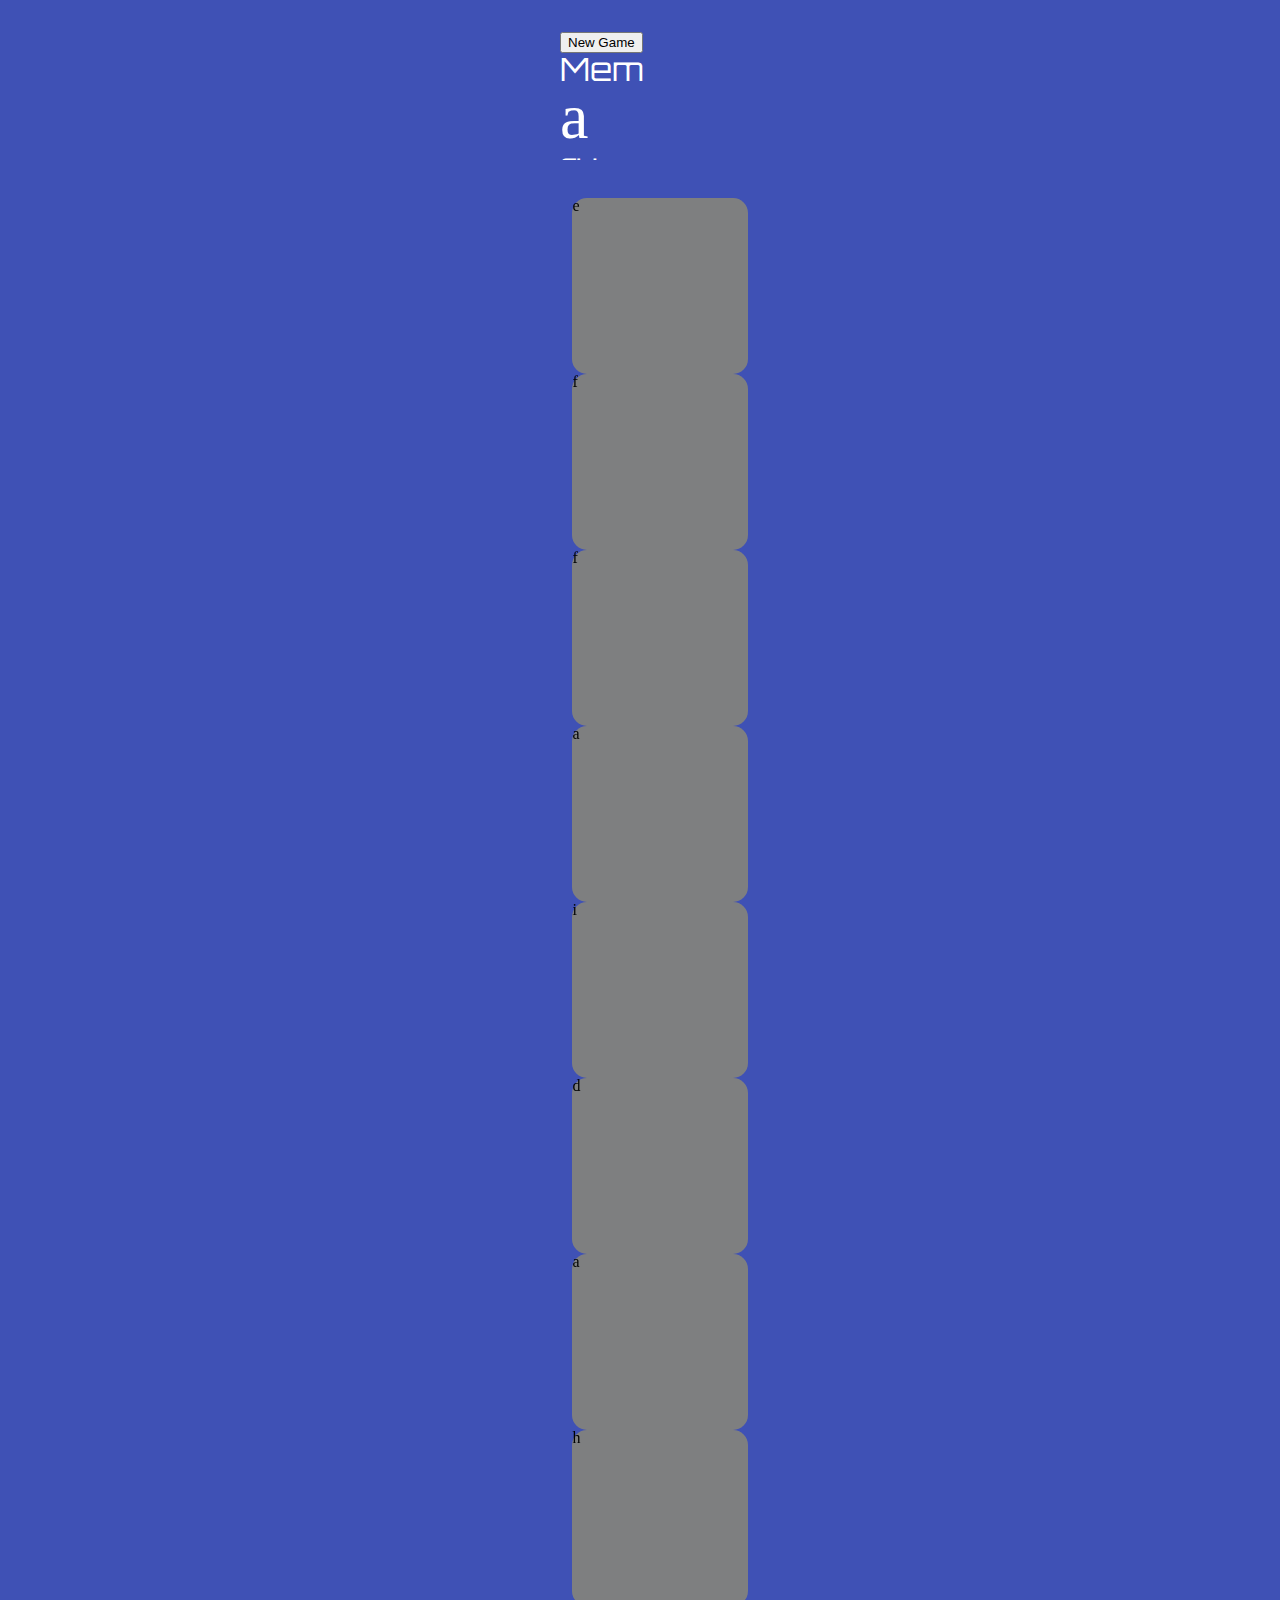
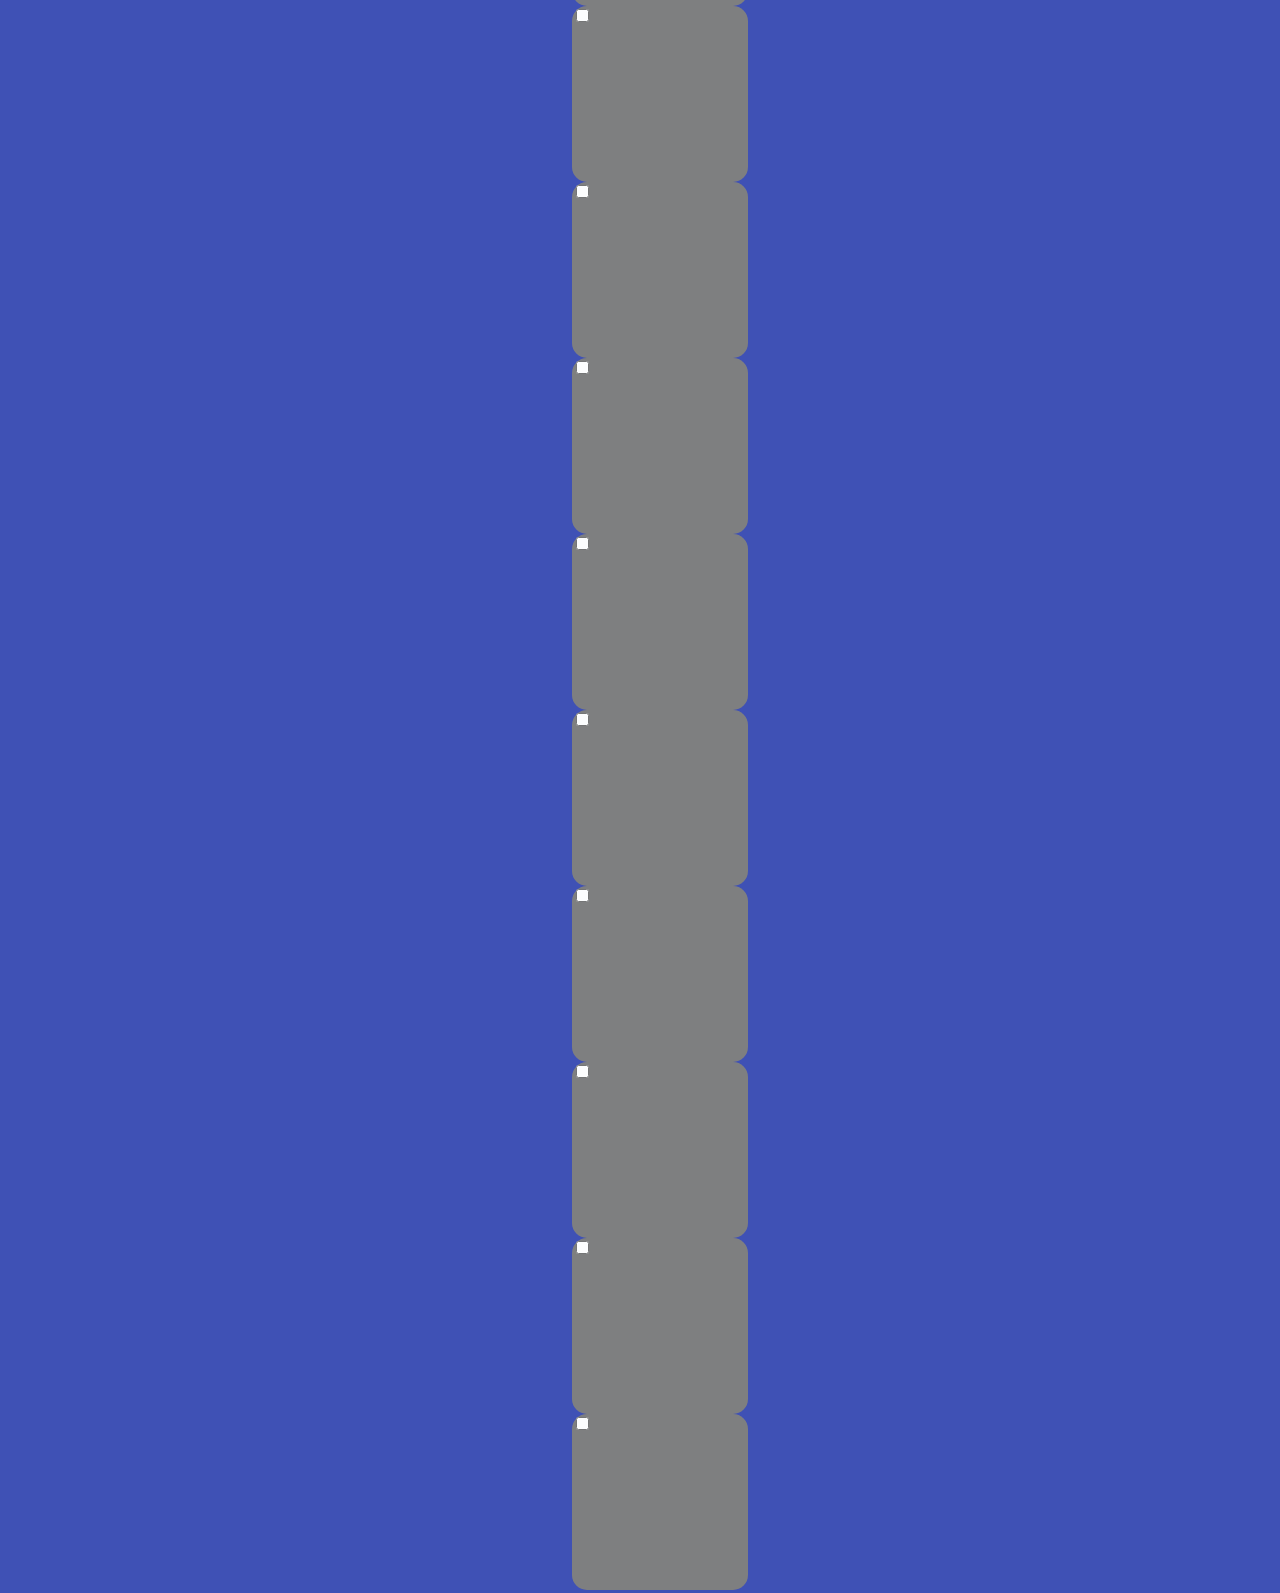
<file: index.html>
<!DOCTYPE html>
<html>
  <head>
        <meta charset="utf-8">
        <link rel="stylesheet" href="reset.css">
        <link rel="stylesheet" href="main.css">
        <link href='http://fonts.googleapis.com/css?family=Orbitron:500' rel='stylesheet' type='text/css'>
  </head>

  <body>

    <div class = "top-header">
      <div id = "new">
        <button type="button" id="MyButton">New Game</button>
      </div>
        <h1>Mem <div class = "headericon">a </div>ry</h1>
    </div>
    
    <div class = "game-container">

     <label class = "card-container" id = "test-card">
        <div class = "front">
        </div>
        <div id = "back">
        <span class = "game-card">
          <span id = "icon"></span>
        </div>
      </label>

     
     <label class = "card-container">
        <div class = "front">
        </div>
        <div id = "back">
        <span class = "game-card">
          <span id = "icon"></span>
        </div>
      </label>

      
     <label class = "card-container">
        <div class = "front">
        </div>
        <div id = "back">
        <span class = "game-card">
          <span id = "icon"></span>
        </div>
      </label>
      
      
     <label class = "card-container">
        <div class = "front">
        </div>
        <div id = "back">
        <span class = "game-card">
          <span id = "icon"></span>
        </div>
      </label>


     <label class = "card-container">
        <div class = "front">
        </div>
        <div id = "back">
        <span class = "game-card">
          <span id = "icon"></span>
        </div>
      </label>

     
     <label class = "card-container">
        <div class = "front">
        </div>
        <div id = "back">
        <span class = "game-card">
          <span id = "icon"></span>
        </div>
      </label>

     <label class = "card-container">
        <div class = "front">
        </div>
        <div id = "back">
        <span class = "game-card">
          <span id = "icon"></span>
        </div>
      </label>
     
     <label class = "card-container">
        <div class = "front">
        </div>
        <div id = "back">
        <span class = "game-card">
          <span id = "icon"></span>
        </div>
      </label>

      <label class = "card-container">
        <input type = "checkbox">
        <span class = "game-card">
          <span id = "icon"></span>
        </span>
      </label>

      <label class = "card-container">
        <input type = "checkbox">
        <span class = "game-card">
          <span id = "icon"></span>
        </span>
      </label>

      <label class = "card-container">
        <input type = "checkbox">
        <span class = "game-card">
          <span id = "icon"></span>
        </span>
      </label>

      <label class = "card-container">
        <input type = "checkbox">
        <span class = "game-card">
          <span id = "icon"></span>
        </span>
      </label>

      <label class = "card-container">
        <input type = "checkbox">
        <span class = "game-card">
          <span id = "icon"></span>
        </span>
      </label>

      <label class = "card-container">
        <input type = "checkbox">
        <span class = "game-card">
          <span id = "icon"></span>
        </span>
      </label>

      <label class = "card-container">
        <input type = "checkbox">
        <span class = "game-card">
          <span id = "icon"></span>
        </span>
      </label>

      <label class = "card-container">
        <input type = "checkbox">
        <span class = "game-card">
          <span id = "icon"></span>
        </span>
      </label>
    
    <label class = "card-container">
        <input type = "checkbox">
        <span class = "game-card">
          <span id = "icon"></span>
        </span>
      </label>
    
    </div>
    
    <script src = "https://cdnjs.cloudflare.com/ajax/libs/jquery/2.1.4/jquery.min.js"></script>
    <script src = "jQuery-Plugin-For-CSS3-Powered-Flip-Animations-justFlipIt/src/justflipit.min.js"></script>
    <script src = "main.js "></script>

   
 

  </body>
</html>
</file>
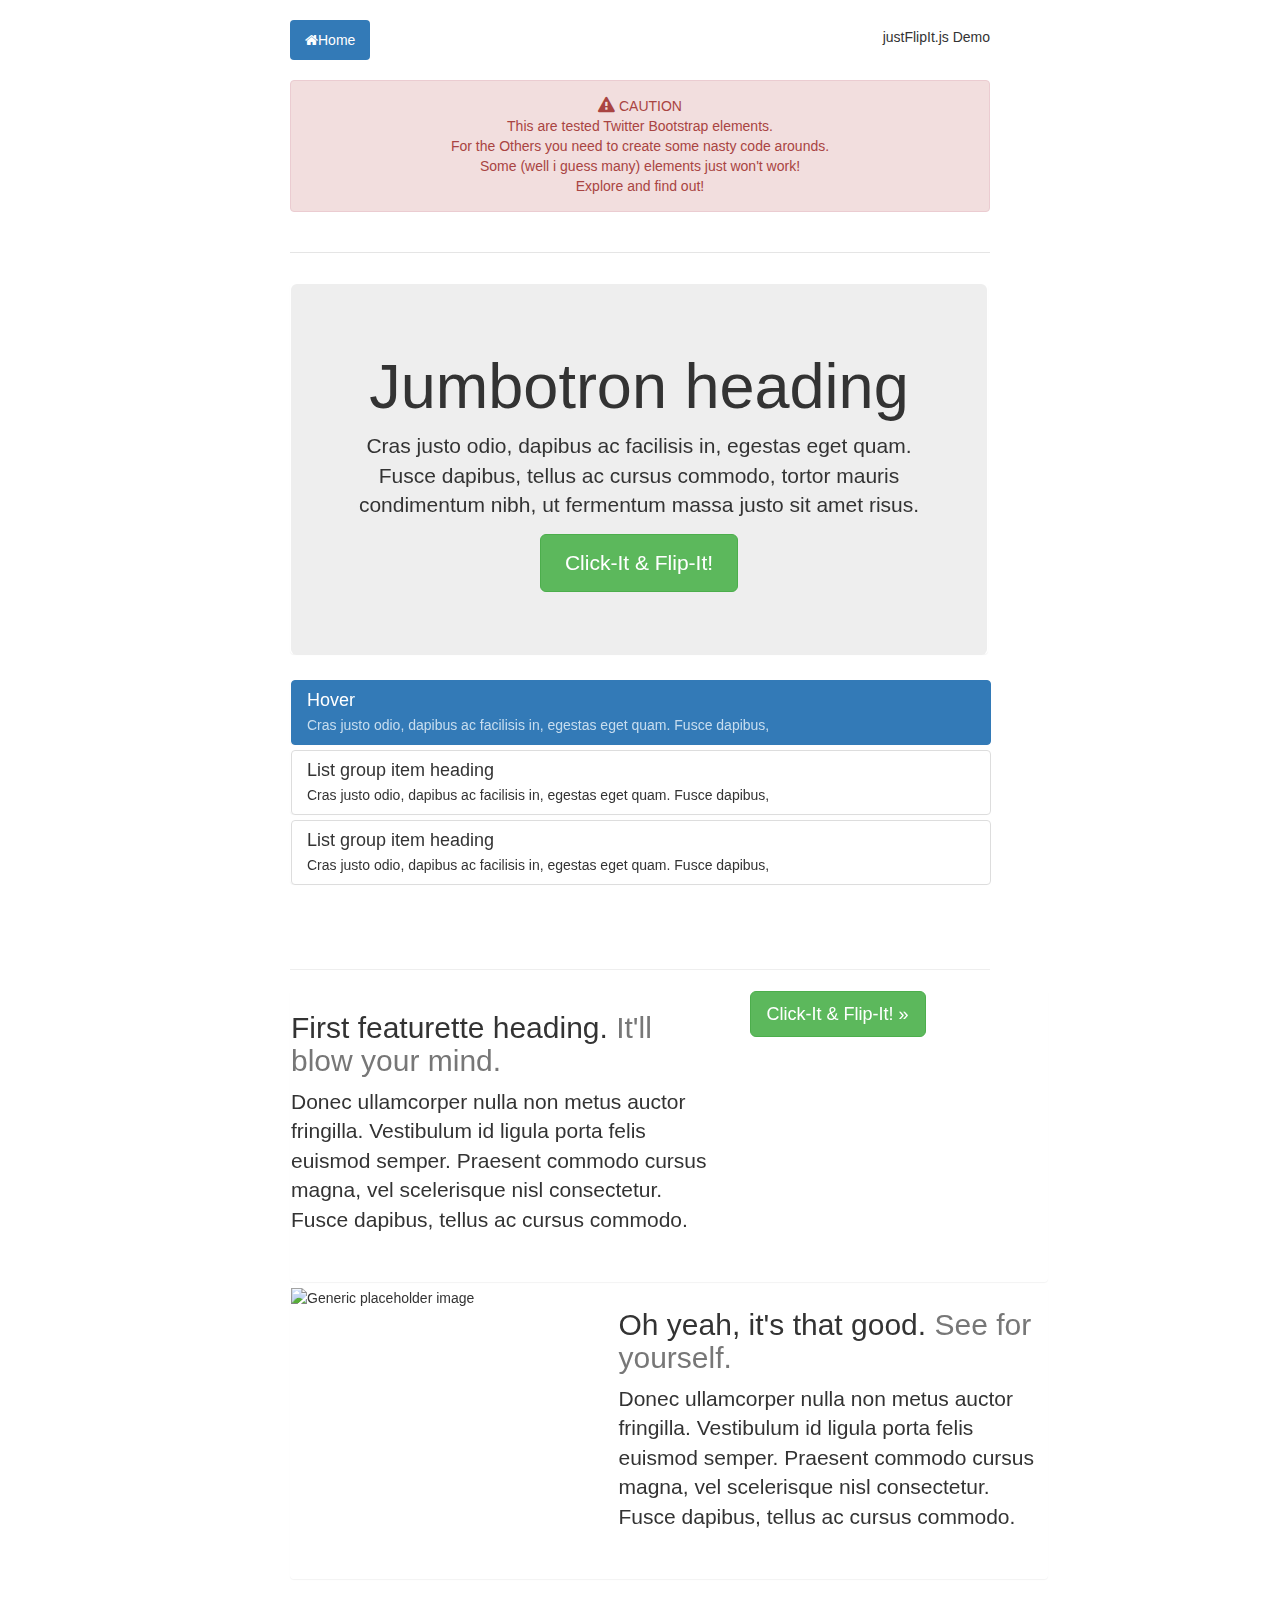
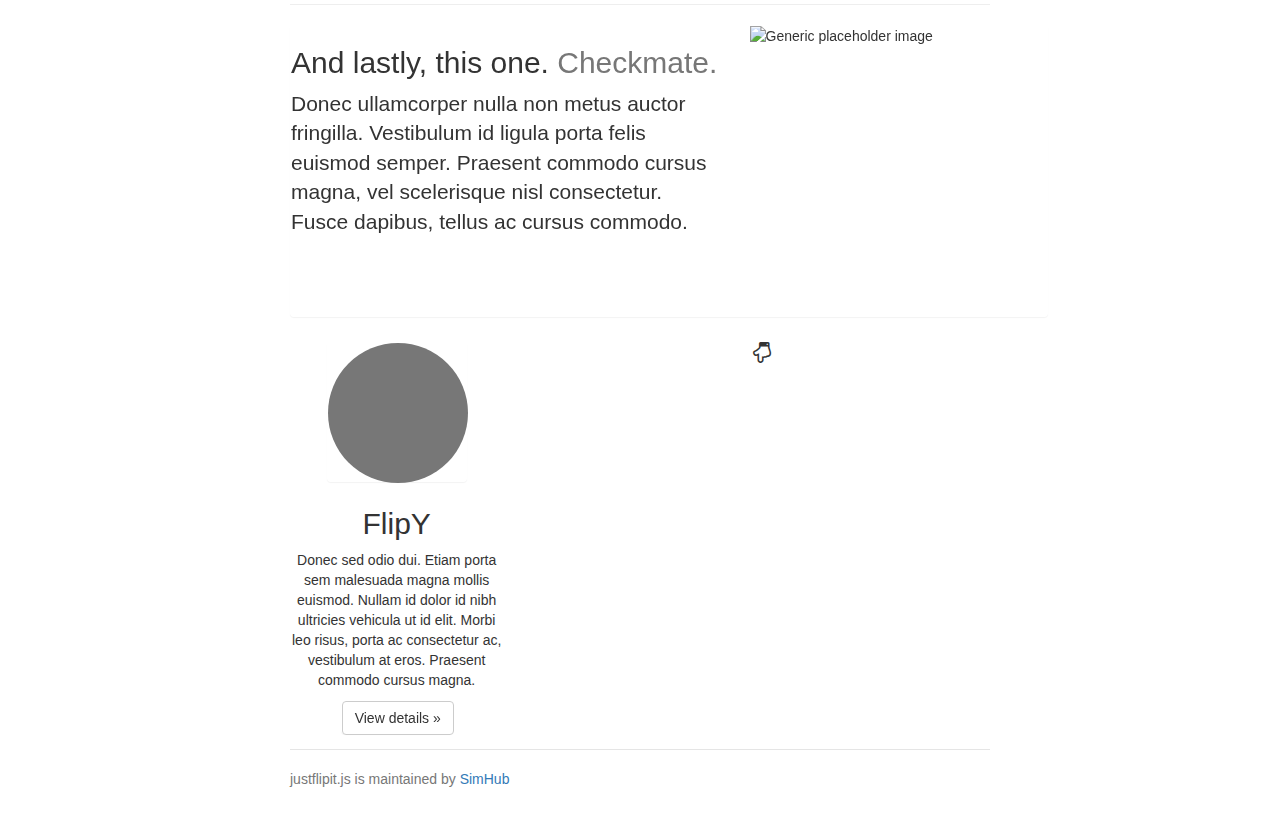
<file: jQuery-Plugin-For-CSS3-Powered-Flip-Animations-justFlipIt/demo/Bootstrap/index.html>
<!DOCTYPE html>
<html lang="en">
<head>
    <meta charset="utf-8">
    <meta http-equiv="X-UA-Compatible" content="IE=edge">
    <meta name="viewport" content="width=device-width, initial-scale=1">
    <!-- The above 3 meta tags *must* come first in the head; any other head content must come *after* these tags -->
    <meta name="description" content="">
    <meta name="author" content="">
    <!--<link rel="icon" href="../../favicon.ico">-->

    <title>justFlipIt Bootstrap</title>


    <!--Font-awesome-->
    <link rel="stylesheet" href="https://cdnjs.cloudflare.com/ajax/libs/font-awesome/4.3.0/css/font-awesome.min.css"/>


    <!-- Bootstrap core CSS -->
    <link href="dist/css/bootstrap.min.css" rel="stylesheet">

    <!-- Custom styles for this template -->
    <link href="jumbotron.css" rel="stylesheet">

    <!-- Just for debugging purposes. Don't actually copy these 2 lines! -->
    <!--[if lt IE 9]>
    <!--<script src="../../assets/js/ie8-responsive-file-warning.js"></script>-->
    <!--<![endif]-->
    <!--<script src="../../assets/js/ie-emulation-modes-warning.js"></script>-->

    <!-- HTML5 shim and Respond.js for IE8 support of HTML5 elements and media queries -->
    <!--[if lt IE 9]>
    <script src="https://oss.maxcdn.com/html5shiv/3.7.2/html5shiv.min.js"></script>
    <script src="https://oss.maxcdn.com/respond/1.4.2/respond.min.js"></script>
    <![endif]-->

    <!--CSS CURSOR:ALIAS STYLE-->
    <style>
        .flip-cursor {
            cursor : alias;
        }




    </style>

</head>

<body>

<div class="container">
    <div class="header clearfix">
        <nav>
            <ul class="nav nav-pills left">
                <li role="presentation" class="active"><a href="../index.html">
                    <i class="fa fa-home"></i>Home</a></li>

                <li style="float:right">
                    <div style="text-align: center"> <h5>justFlipIt.js Demo</h5></div>

                </li>
            </ul>

        </nav>
        <br/>
<div style="text-align: center">    <div class="alert alert-danger" role="alert" >
    <i class="fa fa-exclamation-triangle" style="font-size: 1.2em"></i>
    CAUTION <br/>
    This are tested Twitter Bootstrap elements. <br/>
    For the Others you need to create some nasty code arounds. <br/>
    Some (well i guess many) elements just won't work! <br/>
    Explore and find out!  </div></div>

    </div>

    <div class="jumbotron flip-cursor">
        <h1>Jumbotron heading</h1>

        <p class="lead">Cras justo odio, dapibus ac facilisis in, egestas eget quam. Fusce dapibus, tellus ac cursus
            commodo, tortor mauris condimentum nibh, ut fermentum massa justo sit amet risus.</p>

        <p>
            <button class="btn btn-lg btn-success flip-cursor" role="button">Click-It & Flip-It!</button>
        </p>
    </div>


    <br/><br/>


    <div class="list-group">
        <span class="list-group-item active flip-cursor list1" style="width: 700px">
            <h4 class="list-group-item-heading"> Hover</h4>
            <p class="list-group-item-text">Cras justo odio, dapibus ac facilisis in, egestas eget quam. Fusce
                dapibus,</p>
        </span>
           <span class="list-group-item flip-cursor list2" style="width: 700px">
            <h4 class="list-group-item-heading">List group item heading</h4>
            <p class="list-group-item-text">Cras justo odio, dapibus ac facilisis in, egestas eget quam. Fusce
                dapibus,</p>
        </span>
           <span class="list-group-item flip-cursor list3" style="width: 700px">
            <h4 class="list-group-item-heading">List group item heading</h4>
            <p class="list-group-item-text">Cras justo odio, dapibus ac facilisis in, egestas eget quam. Fusce
                dapibus,</p>
        </span>
    </div>

    <br/><br/>

    <hr class="featurette-divider">

    <div class="row featurette flip-cursor flip">
        <div class="col-md-7">
            <h2 class="featurette-heading">First featurette heading. <span
                class="text-muted">It'll blow your mind.</span></h2>

            <p class="lead">Donec ullamcorper nulla non metus auctor fringilla. Vestibulum id ligula porta felis euismod
                semper. Praesent commodo cursus magna, vel scelerisque nisl consectetur. Fusce dapibus, tellus ac cursus
                commodo.</p>
        </div>
        <div class="col-md-5">
            <button class="btn btn-lg btn-success flip-here flip-cursor" role="button">Click-It &
                Flip-It! &raquo;</button>
        </div>

    </div>


    <div class="row featurette flip-cursor this-one-two">
        <div class="col-md-7 col-md-push-5">
            <h2 class="featurette-heading">Oh yeah, it's that good. <span class="text-muted">See for yourself.</span>
            </h2>

            <p class="lead">Donec ullamcorper nulla non metus auctor fringilla. Vestibulum id ligula porta felis euismod
                semper. Praesent commodo cursus magna, vel scelerisque nisl consectetur. Fusce dapibus, tellus ac cursus
                commodo.</p>
        </div>
        <div class="col-md-5 col-md-pull-7">
            <img class="featurette-image img-responsive center-block" data-src="holder.js/500x500/auto"
                 alt="Generic placeholder image">
        </div>
    </div>

    <hr class="featurette-divider">

    <div class="row featurette flip-cursor this-one-also">
        <div class="col-md-7">
            <h2 class="featurette-heading">And lastly, this one. <span class="text-muted">Checkmate.</span></h2>

            <p class="lead">Donec ullamcorper nulla non metus auctor fringilla. Vestibulum id ligula porta felis euismod
                semper. Praesent commodo cursus magna, vel scelerisque nisl consectetur. Fusce dapibus, tellus ac cursus
                commodo.</p>
        </div>
        <div class="col-md-5">
            <img class="featurette-image img-responsive center-block" data-src="holder.js/500x500/auto"
                 alt="Generic placeholder image">
        </div>
    </div>


    <div class="row" style="text-align: center">
        <br/>
        <i class="fa fa-hand-o-down" style="font-size:1.5em"></i>

        <div class="col-lg-4">

            <img class="img-circle flip-cursor"
                 src="[data-uri]"
                 alt="Generic placeholder image" width="140" height="140">

            <h2>FlipY</h2>

            <p>Donec sed odio dui. Etiam porta sem malesuada magna mollis euismod. Nullam id dolor id nibh ultricies
                vehicula ut id elit. Morbi leo risus, porta ac consectetur ac, vestibulum at eros. Praesent commodo
                cursus magna.</p>

            <p><a class="btn btn-default flip-cursor" href="#" role="button">View details &raquo;</a></p>
        </div>
        <!-- /.col-lg-4 -->
    </div>


    <footer class="footer">


        <p>justflipit.js is maintained by <a href="https://github.com/SimHub">SimHub</a></p>
    </footer>

</div>
<!-- /container -->
<script src="https://ajax.googleapis.com/ajax/libs/jquery/1.11.2/jquery.min.js"></script>
<script src="dist/js/bootstrap.min.js"></script>
<script src="dist/js/justFlipIt.min.js"></script>
<script>

    $('.jumbotron').justFlipIt({
        Click: true,
        Template: '<div class="jumbotron flip-cursor">' +
        '<h1>You just flipped it :)</h1>' +
        '<p class="lead">Cras justo odio, dapibus ac facilisis in, egestas eget quam. Fusce dapibus, tellus ac cursus commodo, tortor mauris condimentum nibh, ut fermentum massa justo sit amet risus.</p>' +
        '<p><button class="btn btn-lg btn-success flip-cursor" role="button">Sign up today</button></p>' +
        '</div>',
        FlipX: true
    });


    $('.list1').justFlipIt({
        FlipX: true,
        Template: '<span class="list-group-item active flip-cursor">' +
        '<h4 class="list-group-item-heading">You just flipped this one too :)</h4>' +
        '<p class="list-group-item-text">Cras justo odio, dapibus ac facilisis in, egestas eget quam. Fusce dapibus,</p>' +
        '</span>'
    });

    $('.list2').justFlipIt({
        FlipX: true,
        Template: '<span class="list-group-item flip-cursor">' +
        '<h4 class="list-group-item-heading">You just flipped this one too :)</h4>' +
        '<p class="list-group-item-text">Cras justo odio, dapibus ac facilisis in, egestas eget quam. Fusce dapibus,</p>' +
        '</span>'
    });
    $('.list3').justFlipIt({
        FlipX: true,
        Template: '<span class="list-group-item flip-cursor">' +
        '<h4 class="list-group-item-heading">You just flipped this one too :)</h4>' +
        '<p class="list-group-item-text">Cras justo odio, dapibus ac facilisis in, egestas eget quam. Fusce dapibus,</p>' +
        '</span>'
    });


    $('.col-lg-6').justFlipIt({FlipX: true});

    $('.img-circle').justFlipIt();

    $('a.btn.btn-default').justFlipIt({Template: 'See more..'});

    $('.row.featurette.flip').justFlipIt({
        Click: '.flip-here',
        Template: '<button class="btn btn-success flip-here flip-cursor"  role="button">NOW CLICK HERE AGAIN! &raquo;</button>' +
        '<h2>Oh yeah, you just flipped it :)</h2>' +
        '<p class="lead">Donec ullamcorper nulla non metus auctor fringilla. Vestibulum id ligula porta felis euismod semper. Praesent commodo cursus magna, vel scelerisque nisl consectetur. Fusce dapibus, tellus ac cursus commodo.</p>',
        FlipX: true
    });

    $('.row.featurette.this-one-two').justFlipIt({Template: '<h2>Oh yeah, this-one-two :)</h2>', FlipX: true});

    $('.row.featurette.this-one-also').justFlipIt({
        Template: '<h2>Oh no, you are the incredible flipper :)</h2>',
        FlipX: true
    });


</script>
<!-- IE10 viewport hack for Surface/desktop Windows 8 bug -->
<!--<script src="../../assets/js/ie10-viewport-bug-workaround.js"></script>-->
</body>
</html>
</file>
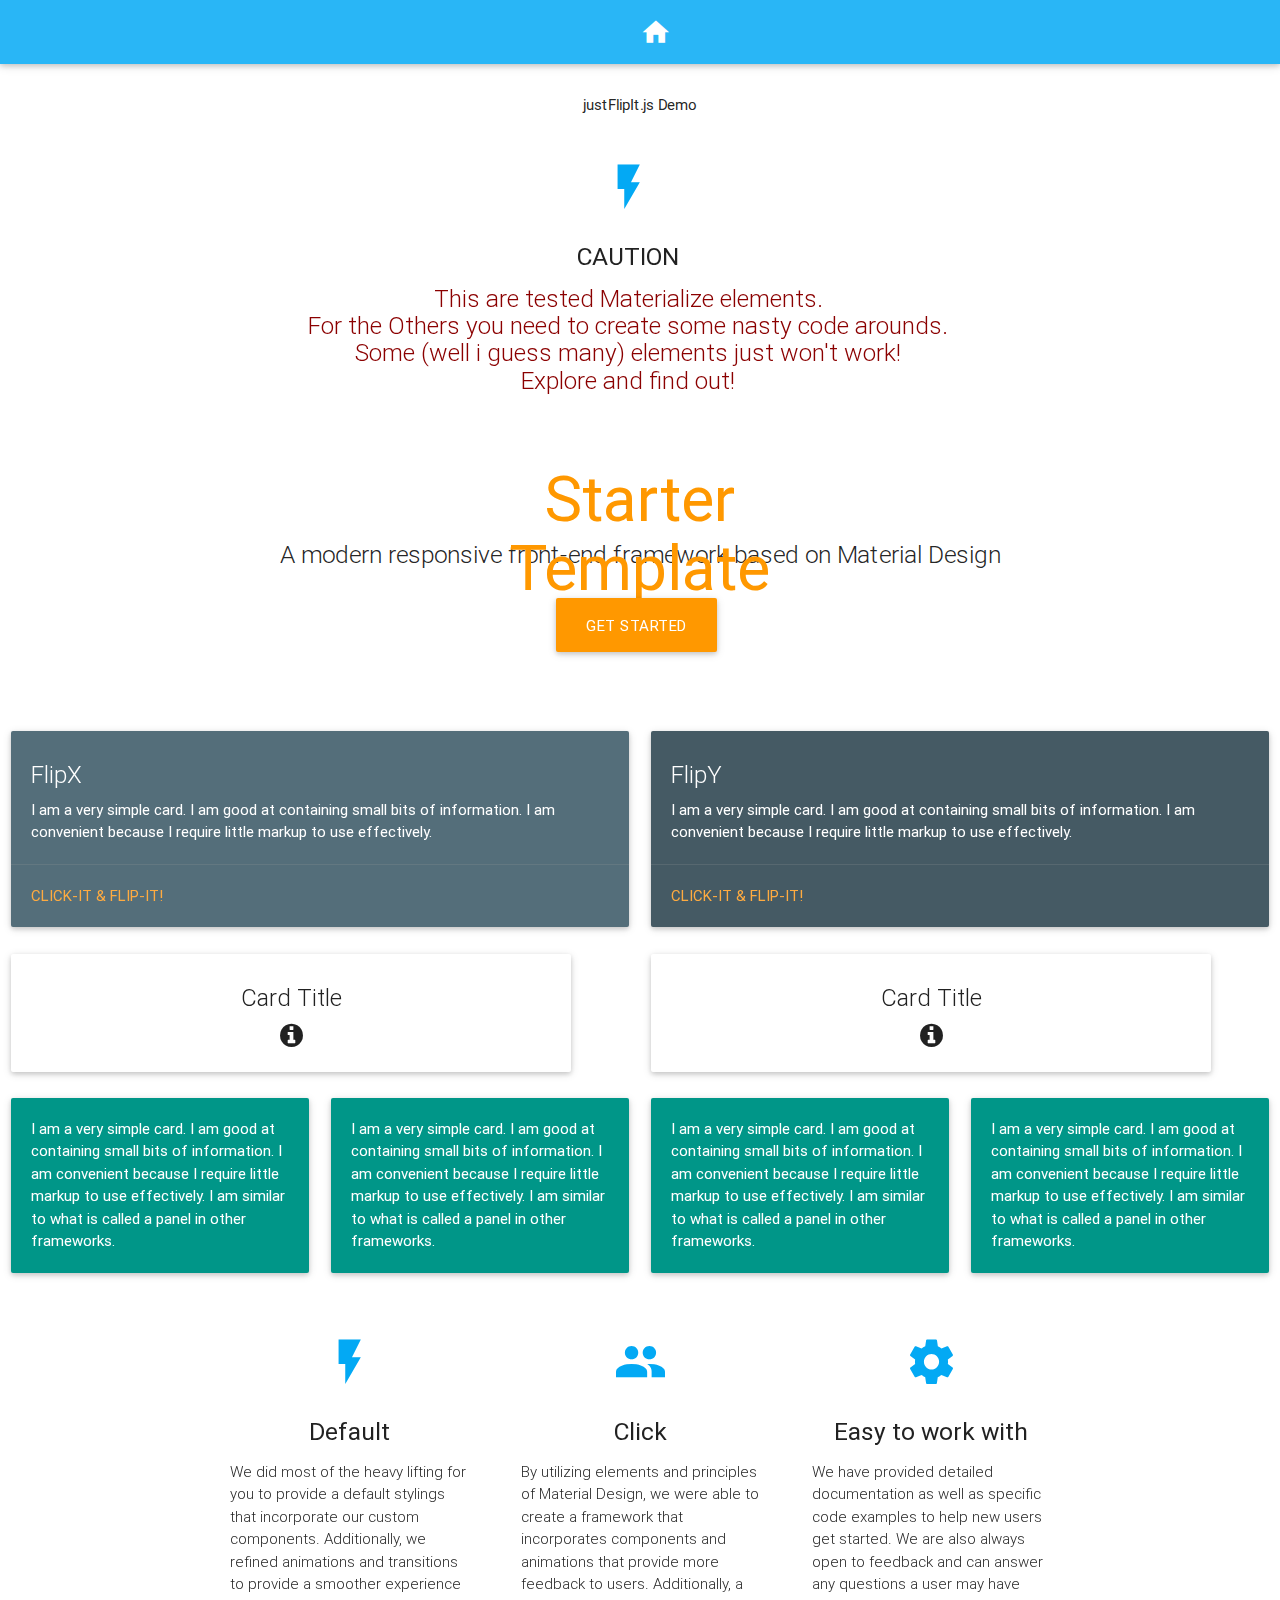
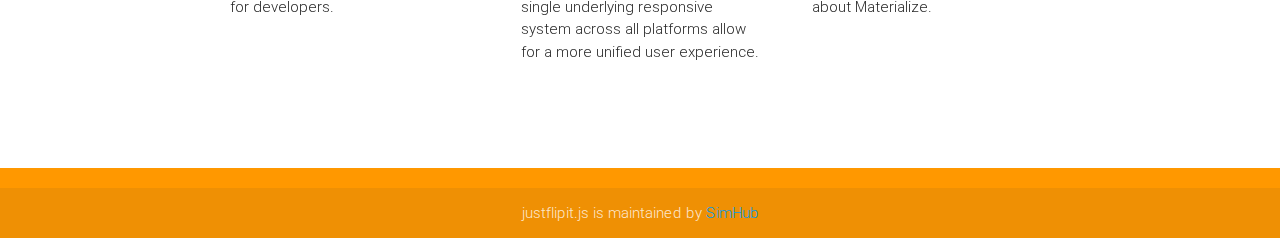
<file: jQuery-Plugin-For-CSS3-Powered-Flip-Animations-justFlipIt/demo/Materialize/index.html>
<!DOCTYPE html>
<html lang="en">
<head>
    <meta http-equiv="Content-Type" content="text/html; charset=UTF-8"/>
    <meta name="viewport" content="width=device-width, initial-scale=1, maximum-scale=1.0, user-scalable=no"/>
    <title>justFlipIt - Materialize</title>

    <!--Font-awesome-->
    <link rel="stylesheet" href="https://cdnjs.cloudflare.com/ajax/libs/font-awesome/4.3.0/css/font-awesome.min.css"/>


    <!-- CSS  -->
    <link href="css/materialize.css" type="text/css" rel="stylesheet" media="screen,projection"/>
    <link href="css/style.css" type="text/css" rel="stylesheet" media="screen,projection"/>

    <!--CSS STYLE-->
    <style>
        .flip-cursor {
            cursor : alias;
        }

    </style>
</head>
<body>
<nav class="light-blue lighten-1" role="navigation">
    <div class="nav-wrapper container" style="text-align: center">
        <a id="logo-container" href="../index.html" class="mdi-action-home brand-logo"></a>


        <ul id="nav-mobile" class="side-nav">
            <li><a href="#">Navbar Link</a></li>
        </ul>
        <a href="#" data-activates="nav-mobile" class="button-collapse"><i class="mdi-navigation-menu"></i></a>
    </div>
</nav>


<div class="section no-pad-bot" id="index-banner">
    <div class="container">

        <!--Coution-->
        <div class="row" style="text-align: center">
            <p>justFlipIt.js Demo</p>
            <div class="col s12 m12">

                <div class="icon-block default flip-caution flip-cursor ">
                    <h2 class="center light-blue-text"><i class="mdi-image-flash-on"></i></h2>
                    <h5 class="center">CAUTION</h5>

                    <p ><h5 class="light " style="color: darkred">
                        This are tested Materialize elements. <br/>
                        For the Others you need to create some nasty code arounds. <br/>
                        Some (well i guess many) elements just won't work! <br/>
                            Explore and find out! </h5></p>
                </div>

            </div>
        </div>
    </div>
    <br><br>

    <div class="row" style="text-align: center">
        <h1 class="header center orange-text flip-header-h1 flip-cursor">Starter Template</h1>
    </div>
    <div class="row center">
        <h5 class="header col s12 light">A modern responsive front-end framework based on Material Design</h5>
    </div>
    <div class="row center">
            <span href="http://materializecss.com/getting-started.html" id="download-button"
                  class="btn-large waves-effect waves-light orange get-started flip-cursor">GET STARTED</span>

    </div>
    <br><br>

</div>
</div>

<!--CARDS-->

<!--simple card-->
<div class="row">
    <div class="col s12 m6">
        <div class="card blue-grey darken-1">
            <div class="card-content white-text">
                <span class="card-title">FlipX</span>

                <p>I am a very simple card. I am good at containing small bits of information.
                    I am convenient because I require little markup to use effectively.</p>
            </div>
            <div class="card-action">
                <a href="#!" class="flip-here flip-cursor">Click-It & Flip-It!</a>
            </div>
        </div>
    </div>

    <div class="col s12 m6">
        <div class="card blue-grey darken-2">
            <div class="card-content white-text">
                <span class="card-title">FlipY</span>

                <p>I am a very simple card. I am good at containing small bits of information.
                    I am convenient because I require little markup to use effectively.</p>
            </div>
            <div class="card-action">
                <a href="#!" class="flip-here flip-cursor">Click-It & Flip-It!</a>
            </div>
        </div>
    </div>
</div>

<!--image card-->

<div class="row">
    <div class="col s12 m6">

        <div class="card flip-img-card1 flip-here flip-cursor" style="width: 560px">
            <div class="card-image waves-effect waves-block waves-light">

            </div>
            <div class="card-content" style="text-align: center">
                <span class="card-title  grey-text text-darken-4">
                    Card Title
                </span>

                <p><i class="fa fa-info-circle" style="font-size: 1.8em"></i></p>
            </div>
            <div class="card-reveal">
                <span class="card-title grey-text text-darken-4">Card Title
                    <i class="mdi-navigation-close right"></i></span>

                <p>Here is some more information about this product that is only revealed once clicked on.</p>
            </div>
        </div>
    </div>


    <div class="col s12 m6">

        <div class="card flip-img-card2 flip-here flip-cursor" style="width: 560px">
            <div class="card-image waves-effect waves-block waves-light">

            </div>
            <div class="card-content" style="text-align: center">
                <span class="card-title  grey-text text-darken-4">
                    Card Title
                </span>

                <p><i class="fa fa-info-circle" style="font-size: 1.8em"></i></p>
            </div>
            <div class="card-reveal">
                <span class="card-title grey-text text-darken-4">Card Title
                    <i class="mdi-navigation-close right"></i></span>

                <p>Here is some more information about this product that is only revealed once clicked on.</p>
            </div>
        </div>
    </div>

</div>

<!--small card-->
<div class="row">
    <div class="col s12 m3">

        <div class="card-panel teal flip-card1 flip-cursor ">
          <span class="white-text">I am a very simple card. I am good at containing small bits of information.
          I am convenient because I require little markup to use effectively. I am similar to what is called a panel in other frameworks.
          </span>
        </div>
    </div>

    <div class="col s12 m3">
        <div class="card-panel teal flip-card2 flip-cursor">
          <span class="white-text">I am a very simple card. I am good at containing small bits of information.
          I am convenient because I require little markup to use effectively. I am similar to what is called a panel in other frameworks.
          </span>
        </div>
    </div>

    <div class="col s12 m3">

        <div class="card-panel teal flip-card3 flip-cursor ">
          <span class="white-text">I am a very simple card. I am good at containing small bits of information.
          I am convenient because I require little markup to use effectively. I am similar to what is called a panel in other frameworks.
          </span>
        </div>
    </div>

    <div class="col s12 m3">
        <div class="card-panel teal flip-card4 flip-cursor">
          <span class="white-text">I am a very simple card. I am good at containing small bits of information.
          I am convenient because I require little markup to use effectively. I am similar to what is called a panel in other frameworks.
          </span>
        </div>
    </div>

</div>


<!--GRID-->
<div class="container">
    <div class="section">

        <!--   Icon Section   -->
        <div class="row">

            <div class="col s12 m4">
                <div class="icon-block default flip-block1 flip-cursor">
                    <h2 class="center light-blue-text"><i class="mdi-image-flash-on"></i></h2>
                    <h5 class="center">Default</h5>

                    <p class="light">We did most of the heavy lifting for you to provide a default stylings that
                        incorporate our custom components. Additionally, we refined animations and transitions to
                        provide a smoother experience for developers.</p>
                </div>
            </div>

            <div class="col s12 m4">
                <div class="icon-block flip-block2 flip-cursor">
                    <h2 class="center light-blue-text"><i class="mdi-social-group"></i></h2>
                    <h5 class="center">Click</h5>

                    <p class="light">By utilizing elements and principles of Material Design, we were able to create
                        a
                        framework that incorporates components and animations that provide more feedback to users.
                        Additionally, a single underlying responsive system across all platforms allow for a more
                        unified user experience.</p>
                </div>
            </div>


            <div class="col s12 m4">
                <div class="icon-block template flip-block3 flip-cursor">
                    <h2 class="center light-blue-text"><i class="mdi-action-settings"></i></h2>
                    <h5 class="center">Easy to work with</h5>

                    <p class="light">We have provided detailed documentation as well as specific code examples to
                        help
                        new users get started. We are also always open to feedback and can answer any questions a
                        user
                        may have about Materialize.</p>
                </div>
            </div>
        </div>

    </div>
    <br><br>

    <div class="section">

    </div>
</div>

<footer class="page-footer orange">
    <div class="footer-copyright">
        <div class="container" style="text-align: center">
            justflipit.js is maintained by <a href="https://github.com/SimHub">SimHub</a><br>

        </div>
    </div>
</footer>


<!--  Scripts-->
<script src="https://code.jquery.com/jquery-2.1.1.min.js"></script>
<script src="js/materialize.js"></script>
<script src="js/init.js"></script>
<script src="js/justFlipIt.min.js"></script>
<script>

    $('.flip-caution').justFlipIt({
        Click:true,
        Template: '<div class="icon-block default flip-caution flip-cursor ">' +
        '<h2 class="center light-blue-text"><i class="mdi-image-flash-on"></i></h2>' +
        '<h5 class="center">Caution</h5>' +
        '<h5 class="light">Now go my friend - explore and find out! </h5>' +
        '</div>'
    });



    $('#download-button').justFlipIt({
        Click: true,
        Template: '<div style="margin-top:11%;color:white">justFlipIt :)</div>'
    });


    $('.darken-1').justFlipIt({
        Click: '.flip-here',
        FlipX: true
    });
    $('.darken-2').justFlipIt({
        Click: '.flip-here'
    });

    $('.flip-img-card1').justFlipIt({
        Click: '.flip-here',
        FlipX: true,
        Template: '<div class="card" > ' +
        '<div class="card-image waves-effect waves-block waves-light">' +
        '</div>' +
        '<div class="card-content">' +
        '<a><span class="card-title activator grey-text text-darken-4">  <i class="mdi-navigation-more-vert right"></i> ' +
        'Here is some more information about...</span><br/><br/></a>' +
        '<p><a href="#!" class="flip-here" >Back</a></p>' +
        '</div>' +
        '<div class="card-reveal">' +
        '<span class="card-title grey-text text-darken-4"> ' +
        '<i class=" mdi-navigation-close right"></i></span>' +
        '<p>Here is some more information about this product that is only revealed once clicked on.' +
        'Here is some more information about this product that is only revealed once clicked on.</p>' +
        '</div>' +
        '</div>'
    });


    $('.flip-img-card2').justFlipIt({
        Click: '.flip-here',
        Template: '<div class="card" > ' +
        '<div class="card-image waves-effect waves-block waves-light">' +
        '</div>' +
        '<div class="card-content">' +
        '<a><span class="card-title activator grey-text text-darken-4">  <i class="mdi-navigation-more-vert right"></i> ' +
        'Here is some more information about...</span><br/><br/></a>' +
        '<p><a href="#!" class="flip-here" >Back</a></p>' +
        '</div>' +
        '<div class="card-reveal">' +
        '<span class="card-title grey-text text-darken-4"> ' +
        '<i class=" mdi-navigation-close right"></i></span>' +
        '<p>Here is some more information about this product that is only revealed once clicked on.' +
        'Here is some more information about this product that is only revealed once clicked on.</p>' +
        '</div>' +
        '</div>'
    });

    $('.flip-header-h1').justFlipIt({
        Template: ' <h1 class="header center orange-text">WHAAT!</h1>'
    });

    $('.flip-card1').justFlipIt({});

    $('.flip-card2').justFlipIt({
        FlipX: true
    });
    $('.flip-card3').justFlipIt({
        Click: true,
        Template: '<div style="margin: 0;height: 100%;padding: 7%">' +
        '<span class="white-text">UUPS!' +
        '</span></div>'
    });
    $('.flip-card4').justFlipIt({
        Click: true,
        FlipX: true,
        Template: '<div class="card-panel teal flip-cursor" style="width: 100%;margin: 0;height: 100%">' +
        '<span class="white-text">WHAAAT!!' +
        '</span>' +
        '</div>'
    });

    $('.flip-block1').justFlipIt({});

    $('.flip-block2').justFlipIt({Click: true});

    $('.flip-block3').justFlipIt({
        Template: '<div class="icon-block">' +
        '<h2 class="center light-blue-text"><i class="mdi-action-settings"></i></h2>' +
        '<h5 class="center">justFlipIt :) </h5>' +

        '<p class="light">We have provided detailed documentation as well as specific code examples to help new users get started. We are also always open to feedback and can answer any questions a user may have about Materialize.</p>' +
        '</div>' +
        '</div>        '
    });

</script>
</body>
</html>
</file>
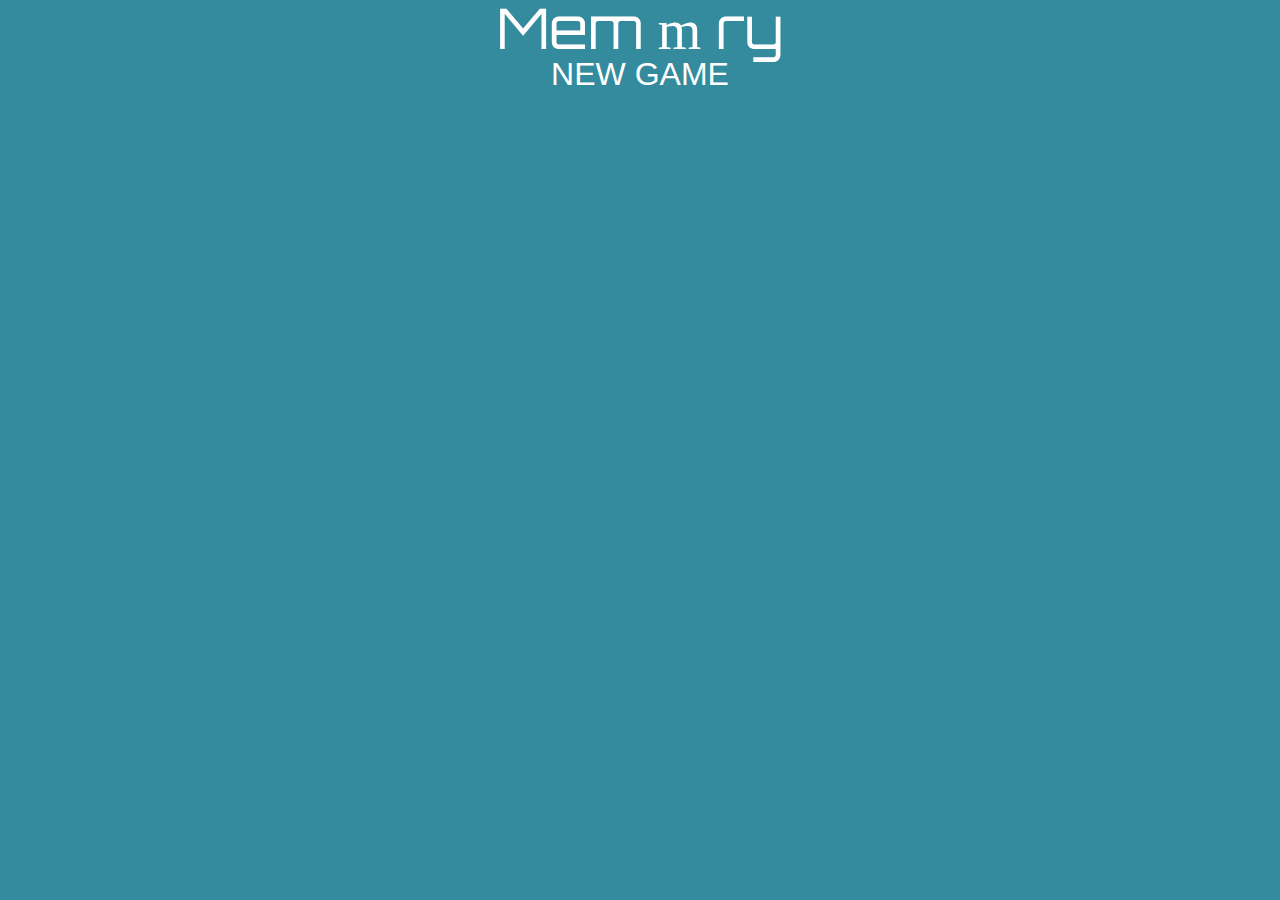
<file: index2.html>
<!DOCTYPE html>
<html>
  <head>
        <meta charset="utf-8">
        <link rel="stylesheet" href="reset.css">
        <link rel="stylesheet" href="main2.css">
        <link href='http://fonts.googleapis.com/css?family=Orbitron:500' rel='stylesheet' type='text/css'>
        <link href="https://fontastic.s3.amazonaws.com/7WSkozbkCXn9qBiBuKchdM/icons.css" rel="stylesheet">
  </head>
  <body>
      <div class = "maincontainer" "bounce">
        <div id="object" class="slideUp">
        <h1 class = "mainheader">
          Mem
          <span class = "headericon2">m</span>
          ry
        </h1>

        <h2 class = "newgame"> New Game </h2>

        <nav class = "gamecontainer">


        </nav>


      </div>
  </body>
</html>
</file>
<file: main.css>
.top-header {
  	padding: 2em;
	height: 6em;
	display: block;
	max-width: 10em;
	margin: auto;
  	background-color: #3f51b5;
	overflow: auto;
}

.headericon {
	font-family: untitled-font-1;
	font-size: 2em;
}

h1 {
  font-family: orbitron, sans-serif;
  font-size: 2em;
  color: white;
	align: center;
}

body {
	background-color: #3f51b5;
}

.game-container {
	padding-top: 2.25em;
	padding-left: 2.25em;
}

.card-container {
	display: inline-block;
	width: 11em;
	height: 11em;
	position: relative;
	background-color: gray;
	opacity: .99;
	margin: .15em;
	border-radius: 15px;
	z-index: 1;
}

.front {
	position: absolute;
	z-index: 1;
}


.back {
	position: absolute;
	z-index:-1;
}

.game-card {
	position: absolute;
	display: block;
	top: 1px;
	right: 1px;
	bottom: 1px;
	left: 1px;
	z-index: -1;
	opacity: 1;
	background-color: gray;
	margin: .15px;
	border-radius: 15px;
}

#icon {
	position: absolute;
	display: block;
	padding: 30%;
	font-size: 10%;
	color: white;
	font-family: untitled-font-1;
	font-size: 1em;
	opacity: .99;
	z-index: -1;
	border-radius: 15px;
	display: none;
}

/*input:checked + .game-card {
	opacity: 1;
}

.animate {
	animation: flipInX;
}*/
</file>
<file: jQuery-Plugin-For-CSS3-Powered-Flip-Animations-justFlipIt/demo/Bootstrap/jumbotron.css>
/* Space out content a bit */
body {
    padding-top: 20px;
    padding-bottom: 20px;
}

/* Everything but the jumbotron gets side spacing for mobile first views */
.header,
.marketing,
.footer {
    padding-right: 15px;
    padding-left: 15px;
}

/* Custom page header */
.header {
    padding-bottom: 20px;
    border-bottom: 1px solid #e5e5e5;
}
/* Make the masthead heading the same height as the navigation */
.header h3 {
    margin-top: 0;
    margin-bottom: 0;
    line-height: 40px;
}

/* Custom page footer */
.footer {
    padding-top: 19px;
    color: #777;
    border-top: 1px solid #e5e5e5;
}

/* Customize container */
@media (min-width: 768px) {
    .container {
        max-width: 730px;
    }
}
.container-narrow > hr {
    margin: 30px 0;
}

/* Main marketing message and sign up button */
.jumbotron {
    text-align: center;
    border-bottom: 1px solid #e5e5e5;
}
.jumbotron .btn {
    padding: 14px 24px;
    font-size: 21px;
}

/* Supporting marketing content */
.marketing {
    margin: 40px 0;
}
.marketing p + h4 {
    margin-top: 28px;
}

/* Responsive: Portrait tablets and up */
@media screen and (min-width: 768px) {
    /* Remove the padding we set earlier */
    .header,
    .marketing,
    .footer {
        padding-right: 0;
        padding-left: 0;
    }
    /* Space out the masthead */
    .header {
        margin-bottom: 30px;
    }
    /* Remove the bottom border on the jumbotron for visual effect */
    .jumbotron {
        border-bottom: 0;
    }
}
</file>
<file: main2.css>
body {
	background-color: #348b9e;
}
h1 {
	font-family: 'Orbitron', sans-serif;
	font-size: 3.5em;
	font: black;
}
h2 {
	text-transform: uppercase;
	font-size: 2em;
	font-family: helvetica,arial,sans-serif;
	color: #fff;
}
.maincontainer {
	margin: auto;
	width: 500px;
	display: block;
	text-align: center;
	color: #fff;
}
.headericon2 {
	font-family: untitled-font-1;
}
</file>
<file: jQuery-Plugin-For-CSS3-Powered-Flip-Animations-justFlipIt/demo/Materialize/css/style.css>
/* Custom Stylesheet */
/**
 * Use this file to override Materialize files so you can update
 * the core Materialize files in the future
 *
 * Made By MaterializeCSS.com
 */

.icon-block {
  padding: 0 15px;
}
</file>
